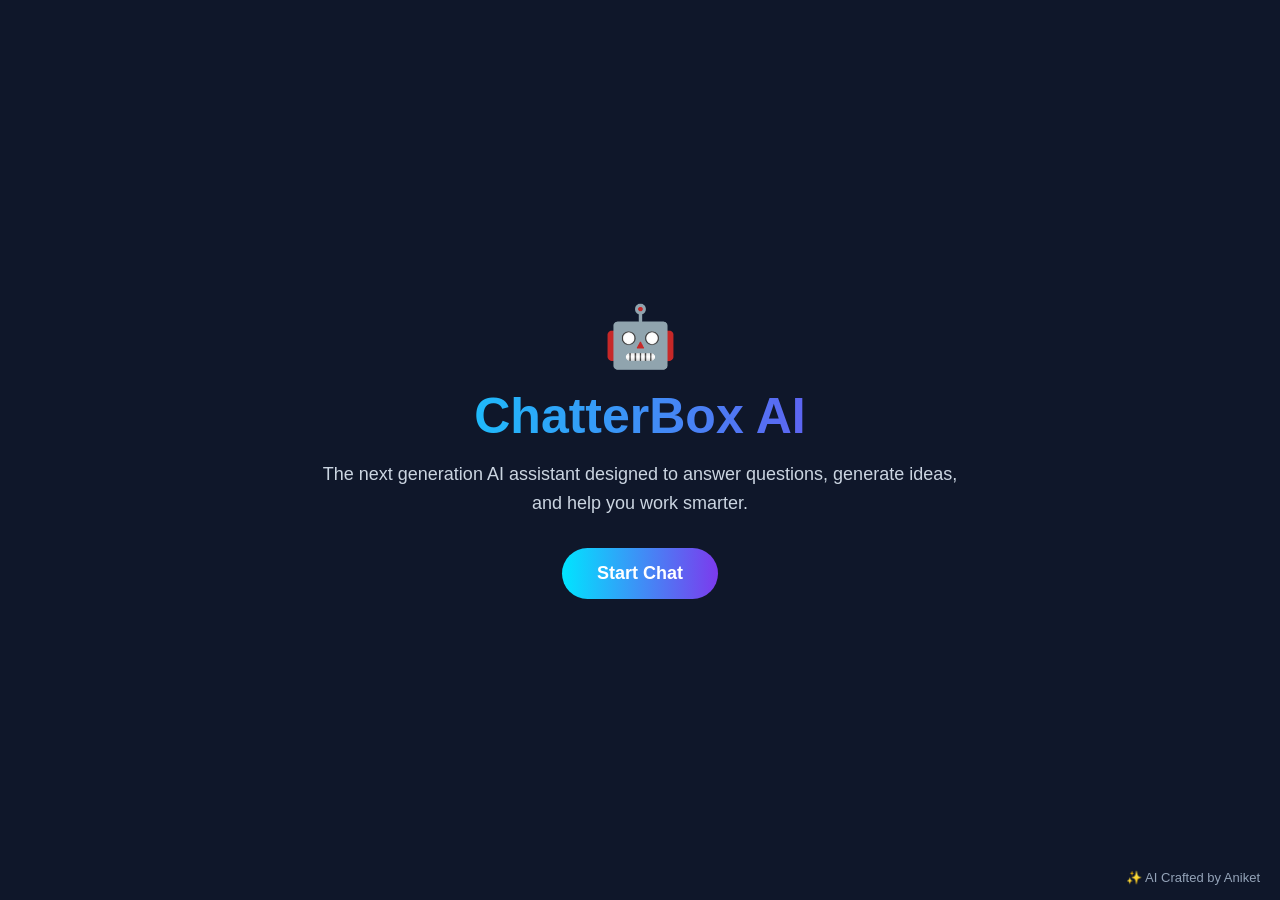
<file: index.html>
<!DOCTYPE html>
<html lang="en">
<head>
<meta charset="UTF-8">
<meta name="viewport" content="width=device-width, initial-scale=1.0">
<title>ChatterBox AI</title>

<style>
*{
margin:0;
padding:0;
box-sizing:border-box;
font-family:Arial, sans-serif;
}

body{
background:#0f172a;
color:white;
height:100vh;
display:flex;
justify-content:center;
align-items:center;
overflow:hidden;
}

.container{
text-align:center;
max-width:700px;
padding:20px;
}

.logo{
font-size:60px;
margin-bottom:15px;
}

h1{
font-size:50px;
margin-bottom:15px;
background:linear-gradient(90deg,#00e5ff,#7c3aed);
-webkit-background-clip:text;
-webkit-text-fill-color:transparent;
}

p{
font-size:18px;
color:#cbd5e1;
margin-bottom:30px;
line-height:1.6;
}

button{
background:linear-gradient(90deg,#00e5ff,#7c3aed);
border:none;
padding:15px 35px;
font-size:18px;
font-weight:bold;
border-radius:30px;
color:white;
cursor:pointer;
transition:0.3s;
}

button:hover{
transform:scale(1.05);
}

.credit{
position:fixed;
bottom:15px;
right:20px;
font-size:13px;
color:#94a3b8;
}
</style>
</head>

<body>

<div class="container">

<div class="logo">🤖</div>

<h1>ChatterBox AI</h1>

<p>
The next generation AI assistant designed to answer questions,
generate ideas, and help you work smarter.
</p>


<button onclick="window.location.href='chat.html'">
Start Chat
</button>
</div>

<div class="credit">
✨ AI Crafted by Aniket
</div>

</body>
</html>
</file>
